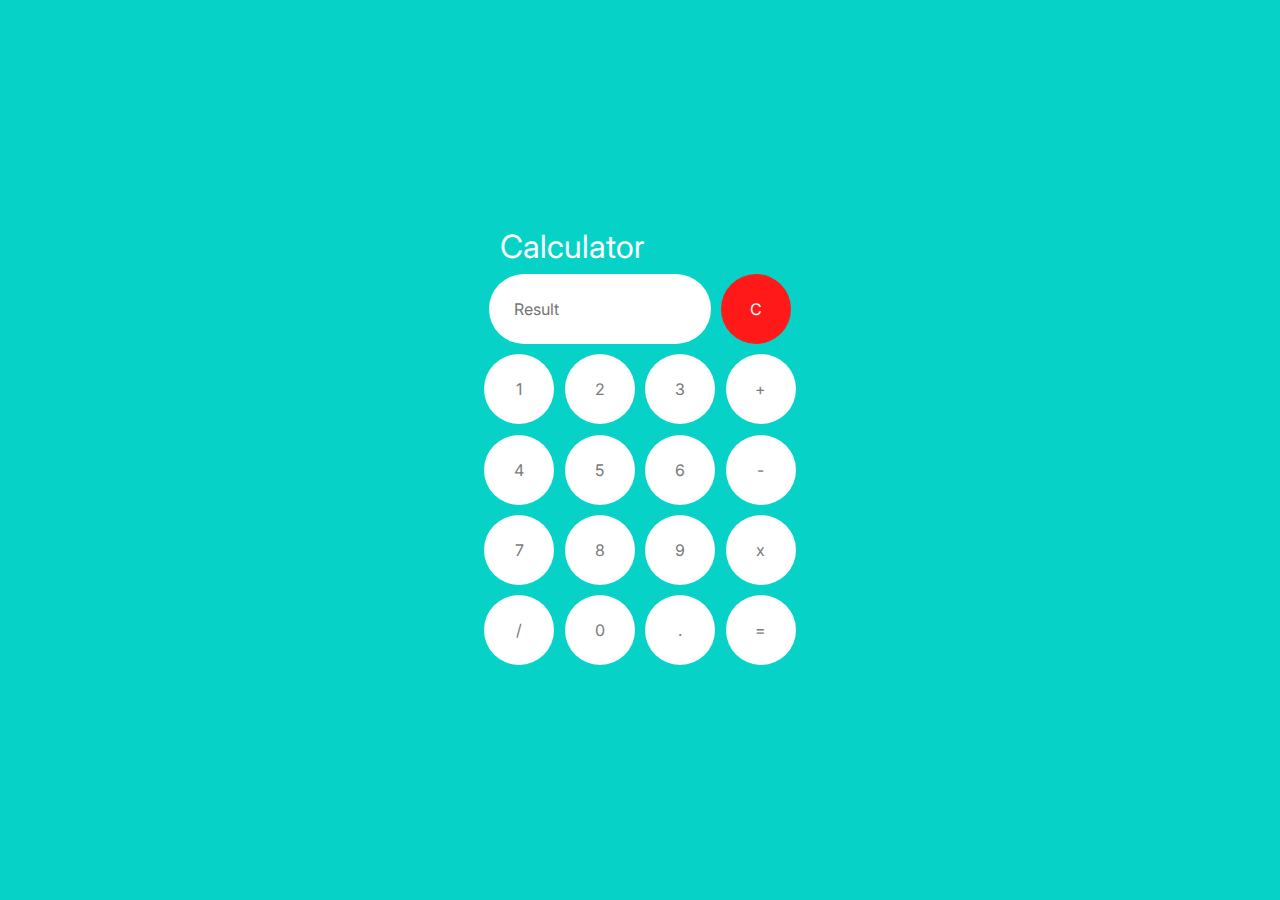
<file: CALCULATOR/index.html>
<!DOCTYPE html>
<html lang="en">

<head>
  <meta charset="utf-8" />
  <meta http-equiv="X-UA-Compatible" content="IE=edge" />
  <title>Calculator</title>
  <meta name="description" content="Simple Calculator" />
  <meta name="viewport" content="width=device-width, initial-scale=1" />
  <link rel="icon" type="image/x-icon" href="assets/calculator.ico">
  <link rel="stylesheet" href="style.css" id="theme" />
  <link rel="preconnect" href="https://fonts.googleapis.com">
  <link rel="preconnect" href="https://fonts.gstatic.com" crossorigin>
  <link href="https://fonts.googleapis.com/css2?family=Inter:wght@300;400&display=swap" rel="stylesheet">
</head>

<body>
  <div class="wrapper">
    <div class="container">
      <div class="header-container">
        
        <h1 id="toast">Calculator</h1>
          
      </div>
      <div class="first-row">
        <input type="text" name="result" id="result" placeholder="Result" readonly />
        <input type="button" value="C" onclick="result.value=''" id="clear-button" />
      </div>
      <div class="second-row">
        <input type="button" value="1" onclick="liveScreen(1)" />
        <input type="button" value="2" onclick="liveScreen(2)" />
        <input type="button" value="3" onclick="liveScreen(3)" />
        <input type="button" value="+" onclick="liveScreen('+')" />
      </div>
      <div class="third-row">
        <input type="button" value="4" onclick=" liveScreen(4)" />
        <input type="button" value="5" onclick=" liveScreen(5)" />
        <input type="button" value="6" onclick=" liveScreen(6)" />
        <input type="button" value="-" onclick="liveScreen('-')" />
      </div>
      <div class="fourth-row">
        <input type="button" value="7" onclick="liveScreen(7)" />
        <input type="button" value="8" onclick="liveScreen(8)" />
        <input type="button" value="9" onclick=" liveScreen(9)" />
        <input type="button" value="x" onclick="liveScreen('*')" />
      </div>
      <div class="fifth-row">
        <input type="button" value="/" onclick="liveScreen('/')" />
        <input type="button" value="0" onclick="liveScreen(0)" />
        <input type="button" value="." onclick="liveScreen('.')" />
        <input type="button" value="=" onclick="calculate(result.value)" />
      </div>
    </div>
  </div>
  <script src="script.js">
  </script>
</body>

</html>
</file>
<file: CALCULATOR/style.css>
* {
  box-sizing: border-box;
  padding: 0;
  margin: 0;
  font-family: Inter, -apple-system, BlinkMacSystemFont, 'Segoe UI', 'Open Sans';
  -webkit-appearance: none;
}

.wrapper {
  height: 100vh;
  width: 100%;
  display: flex;
  justify-content: center;
  flex-direction: column;
  align-items: center;
  background-color: rgb(7, 210, 199);
  transition: 0.8s all;
}

h1 {
  margin-bottom: 1.5%;
  color: #fff;
  font-weight: normal;
}

.container {
  width: 350px;
  display: flex;
  justify-content: center;
  flex-direction: column;
  align-items: center;
}

.header-container {
  display: flex;
  justify-content: space-between;
  align-items: center;
  width: 80%;
}

.top-buttons {
  display: flex;
  align-items: center;
}

input {
  padding: 25px;
  color: rgb(87, 87, 87);
  font-size: 1em;
  cursor: pointer;
  width: 70px;
  background-color: #fff;
  border: none;
  outline: none;
  border-radius: 100px;
  margin: 0.2em;
}

.first-row,
.second-row,
.third-row,
.fourth-row,
.fifth-row {
  margin-bottom: 4px;
}

input[type="button"] {
  color: rgb(122, 122, 122);
}

input[type="text"] {
  background-color: rgb(255, 255, 255);
  width: 222.5px;
}

input[type="button"]:hover {
  background-color: rgb(37, 35, 59);
  color: #fff;
}

#clear-button {
  color: #fff;
  background-color: rgb(255, 25, 25);
}

a {
  text-decoration: none;
  color: #fff;
}

#github-icon {
  margin-right: 10px;
}

.theme-button {
  all: unset;
  cursor: pointer;
}
</file>
